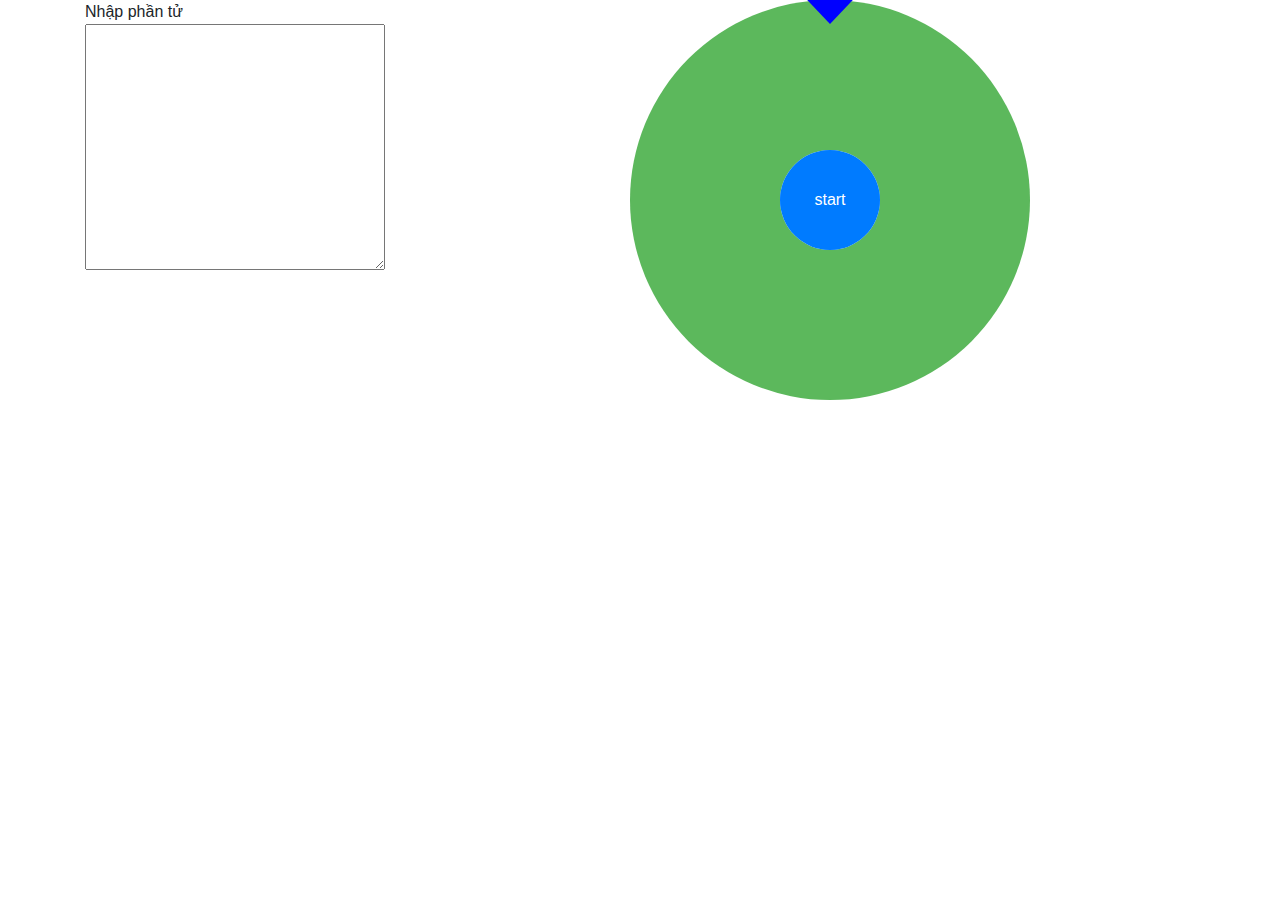
<file: exe10/index.html>
<!DOCTYPE html>
<html lang="en">

<head>
    <meta charset="UTF-8">
    <meta http-equiv="X-UA-Compatible" content="IE=edge">
    <meta name="viewport" content="width=device-width, initial-scale=1.0">
    <title>spin</title>
    <link rel="stylesheet" href="https://maxcdn.bootstrapcdn.com/bootstrap/4.0.0/css/bootstrap.min.css"
        integrity="sha384-Gn5384xqQ1aoWXA+058RXPxPg6fy4IWvTNh0E263XmFcJlSAwiGgFAW/dAiS6JXm" crossorigin="anonymous">
    <style>
        :root {
            --clipPath: polygon(50% 50%, 0 21.13%, 0 78.86%);
            --rotate: 3600deg;
        }


        .spin {
            width: 400px;
            height: 400px;
            margin: 0 auto;
            /* margin-top: 20px; */
        }

        @media screen and (max-width: 400px) {
            .spin {
                width: 250px;
                height: 250px;
            }
        }

        .circle-1 {
            clip-path: circle(50% at 50% 50%);
            background-color: #5cb85c;
            width: 100%;
            height: 100%;
        }

        .swivel {
            animation: spin 5s ease-in-out forwards;
        }

        .item {
            position: absolute;
            width: 400px;
            height: 100%;
            clip-path: var(--clipPath);
            line-height: 400px;
        }

        @media screen and (max-width: 400px) {
            .item {
                width: 250px;
                line-height: 250px;
            }
        }

        .circle-2 {
            clip-path: circle(50% at 50% 50%);
            background-color: white;
            width: 100px;
            height: 100px;
            top: 50%;
            left: 50%;
            transform: translateX(-50%) translateY(-50%);
            position: absolute;
            display: flex;
            align-items: center;
            align-content: center;
        }

        .btn {
            width: 100%;
            height: 100%;
        }

        .arrow {
            position: absolute;
            width: 10%;
            height: 10%;
            left: 50%;
            transform: translateX(-50%) translateY(-40%);
            background-color: blue;
            z-index: 10;
            clip-path: polygon(0 0, 100% 0, 50% 100%);
        }

        .test{
            margin-bottom: 20px;
        }

        @keyframes spin {
            100% {
                transform: rotateZ(var(--rotate));
            }
        }
    </style>
</head>

<body>
    <div class="container">
        <div class="row">
            <div class="col-md-4">
                <div class="test">
                    <div>Nhập phần tử</div>
                    <textarea name="input" id="value" cols="30" rows="10"></textarea>
                </div>
            </div>
            <div class="col-md-8">
                <div class="spin">
                    <div class="arrow"></div>
                    <div class="circle-1"></div>
                    <div class="circle-2">
                        <button type="button" class="btn btn-primary">start</button>
                    </div>
                </div>
            </div>
        </div>
    </div>



    <script>
        const input = document.querySelector('#value');
        const circle = document.querySelector('.circle-1');
        const buttonStart = document.querySelector('.btn');
        const rootStyle = document.documentElement.style;
        const color = ['#5cb85c', invertColor("#5cb85c"), '#ff0000', invertColor('#ff0000')];
        //tính tan
        function getTanFromDegrees(degrees) {
            return Math.tan(degrees * Math.PI / 180);
        }
        function invertColor(hexTripletColor) {
            var color = hexTripletColor;
            color = color.substring(1); // remove #
            color = parseInt(color, 16); // convert to integer
            color = 0xFFFFFF ^ color; // invert three bytes
            color = color.toString(16); // convert to hex
            color = ("000000" + color).slice(-6); // pad with leading zeros
            color = "#" + color; // prepend #
            return color;
        }
        buttonStart.addEventListener('click', (e) => {
            const randomNumber = Math.random() * 360;
            if (circle.classList.contains('swivel')) {
                rootStyle.setProperty('--rotate', `${3600 + randomNumber}deg`);
                circle.classList.remove('swivel');
            } else {
                rootStyle.setProperty('--rotate', `${3600 + randomNumber}deg`);
                circle.classList.add('swivel');
            }
        })
        //set event cho ô input
        input.addEventListener('input', inputValue);
        // input.addEventListener('blur' ,inputBlurAndPress)
        function inputValue(e) {
            //lấy giá trị hiện tại của ô input
            let value = e.key == 'Enter' ? input.value + '\n' : input.value;
            //xóa tất cả element
            console.table(value)
            circle.innerHTML = '';
            //cắt ra từng dòng
            value = value.split('\n');
            //chỉnh style cho clippath
            const degrees = 360 / (value.length * 2);
            const tanValue = getTanFromDegrees(degrees);
            const clipPathValue = value.length == 1 ? 'circle(50% at 50% 50%)' : `polygon(50% 50%, 0 ${50 - 50 * tanValue}%, 0 ${50 + 50 * tanValue}%)`;
            rootStyle.setProperty('--clipPath', clipPathValue);
            //tạo element
            for (let i = 0; i < value.length; i++) {
                circle.innerHTML += `<div class="item" style="background-color: ${color[i % 4]}; transform: rotateZ(${degrees * 2 * i}deg);">${value[i]}</div>`;
            }
        }
    </script>
</body>

</html>
</file>
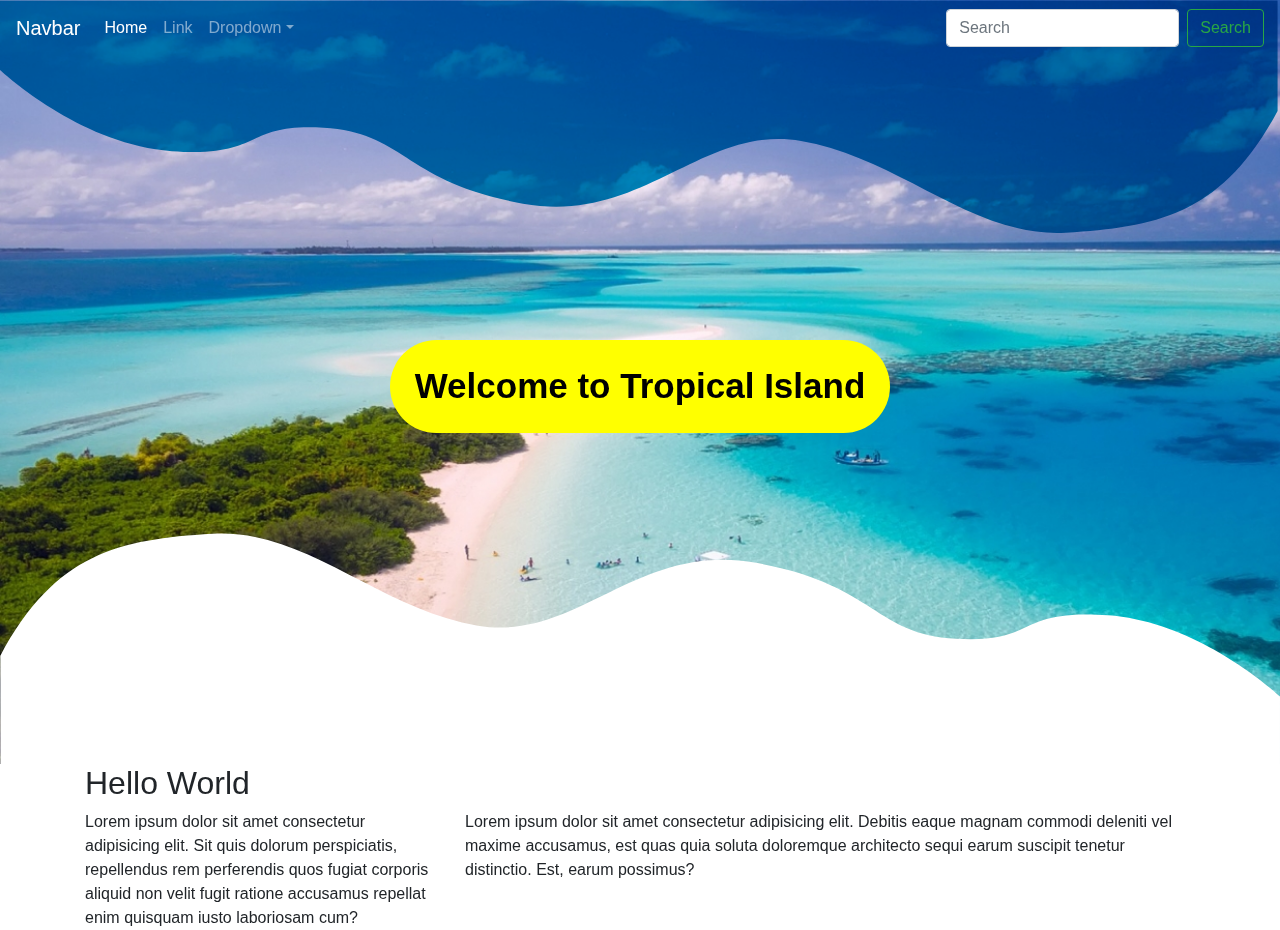
<file: EXE4/exe4/index.html>
<!DOCTYPE html>
<html lang="en">

<head>
    <meta charset="UTF-8">
    <meta http-equiv="X-UA-Compatible" content="IE=edge">
    <meta name="viewport" content="width=device-width, initial-scale=1.0">
    <title>test</title>
    <link rel="stylesheet" href="https://maxcdn.bootstrapcdn.com/bootstrap/4.0.0/css/bootstrap.min.css"
        integrity="sha384-Gn5384xqQ1aoWXA+058RXPxPg6fy4IWvTNh0E263XmFcJlSAwiGgFAW/dAiS6JXm" crossorigin="anonymous">
    <link rel="stylesheet" href="./public/css/style.css">
</head>

<body>
    <header class="top-header">
        <svg class="wave" viewBox="0 0 1367 249.3">
            <path class="cls-1" d="M-1.5,73.5s85,81,185,88,74-30,162-25,85,58,213,81,191-85,297-67,184,104,283,98,167-20,226-130V.5H-1.5Z"/>
        </svg>
        <nav class="navbar navbar-expand-sm navbar-dark">
            <a class="navbar-brand" href="#">Navbar</a>
            <button class="navbar-toggler d-lg-none" type="button" data-toggle="collapse" data-target="#collapsibleNavId" aria-controls="collapsibleNavId"
                aria-expanded="false" aria-label="Toggle navigation">
                <span class="navbar-toggler-icon"></span>
            </button>
            <div class="collapse navbar-collapse" id="collapsibleNavId">
                <ul class="navbar-nav mr-auto mt-2 mt-lg-0">
                    <li class="nav-item active">
                        <a class="nav-link" href="#">Home <span class="sr-only">(current)</span></a>
                    </li>
                    <li class="nav-item">
                        <a class="nav-link" href="#">Link</a>
                    </li>
                    <li class="nav-item dropdown">
                        <a class="nav-link dropdown-toggle" href="#" id="dropdownId" data-toggle="dropdown" aria-haspopup="true" aria-expanded="false">Dropdown</a>
                        <div class="dropdown-menu" aria-labelledby="dropdownId">
                            <a class="dropdown-item" href="#">Action 1</a>
                            <a class="dropdown-item" href="#">Action 2</a>
                        </div>
                    </li>
                </ul>
                <form class="form-inline my-2 my-lg-0">
                    <input class="form-control mr-sm-2" type="text" placeholder="Search">
                    <button class="btn btn-outline-success my-2 my-sm-0" type="submit">Search</button>
                </form>
            </div>
        </nav>
        <div class="btn-welcome">
            <div class="button">
                <span>Welcome to Tropical Island</span>
            </div>
        </div>
        <svg class="wave bottom" viewBox="0 0 1367 249.3" transform="scale(-1,-1)" translate="0,-100">
            <path class="cls-1" d="M-1.5,73.5s85,81,185,88,74-30,162-25,85,58,213,81,191-85,297-67,184,104,283,98,167-20,226-130V.5H-1.5Z" />
        </svg>
        <div class="footer" style="background-color: white;">
            <div class="container">
                <h2>Hello World</h2>
                <div class="row">
                    <div class="col-md-4">
                        <span>Lorem ipsum dolor sit amet consectetur adipisicing elit. Sit quis dolorum perspiciatis, repellendus rem perferendis quos fugiat corporis aliquid non velit fugit ratione accusamus repellat enim quisquam iusto laboriosam cum?</span>
                    </div>
                    <div class="col-md-8">
                        <span>Lorem ipsum dolor sit amet consectetur adipisicing elit. Debitis eaque magnam commodi deleniti vel maxime accusamus, est quas quia soluta doloremque architecto sequi earum suscipit tenetur distinctio. Est, earum possimus?</span>
                    </div>
                </div>
            </div>
        </div>
    </header>

    <script src="https://code.jquery.com/jquery-3.2.1.slim.min.js"
        integrity="sha384-KJ3o2DKtIkvYIK3UENzmM7KCkRr/rE9/Qpg6aAZGJwFDMVNA/GpGFF93hXpG5KkN"
        crossorigin="anonymous"></script>
    <script src="https://cdnjs.cloudflare.com/ajax/libs/popper.js/1.12.9/umd/popper.min.js"
        integrity="sha384-ApNbgh9B+Y1QKtv3Rn7W3mgPxhU9K/ScQsAP7hUibX39j7fakFPskvXusvfa0b4Q"
        crossorigin="anonymous"></script>
    <script src="https://maxcdn.bootstrapcdn.com/bootstrap/4.0.0/js/bootstrap.min.js"
        integrity="sha384-JZR6Spejh4U02d8jOt6vLEHfe/JQGiRRSQQxSfFWpi1MquVdAyjUar5+76PVCmYl"
        crossorigin="anonymous"></script>
</body>

</html>
</file>
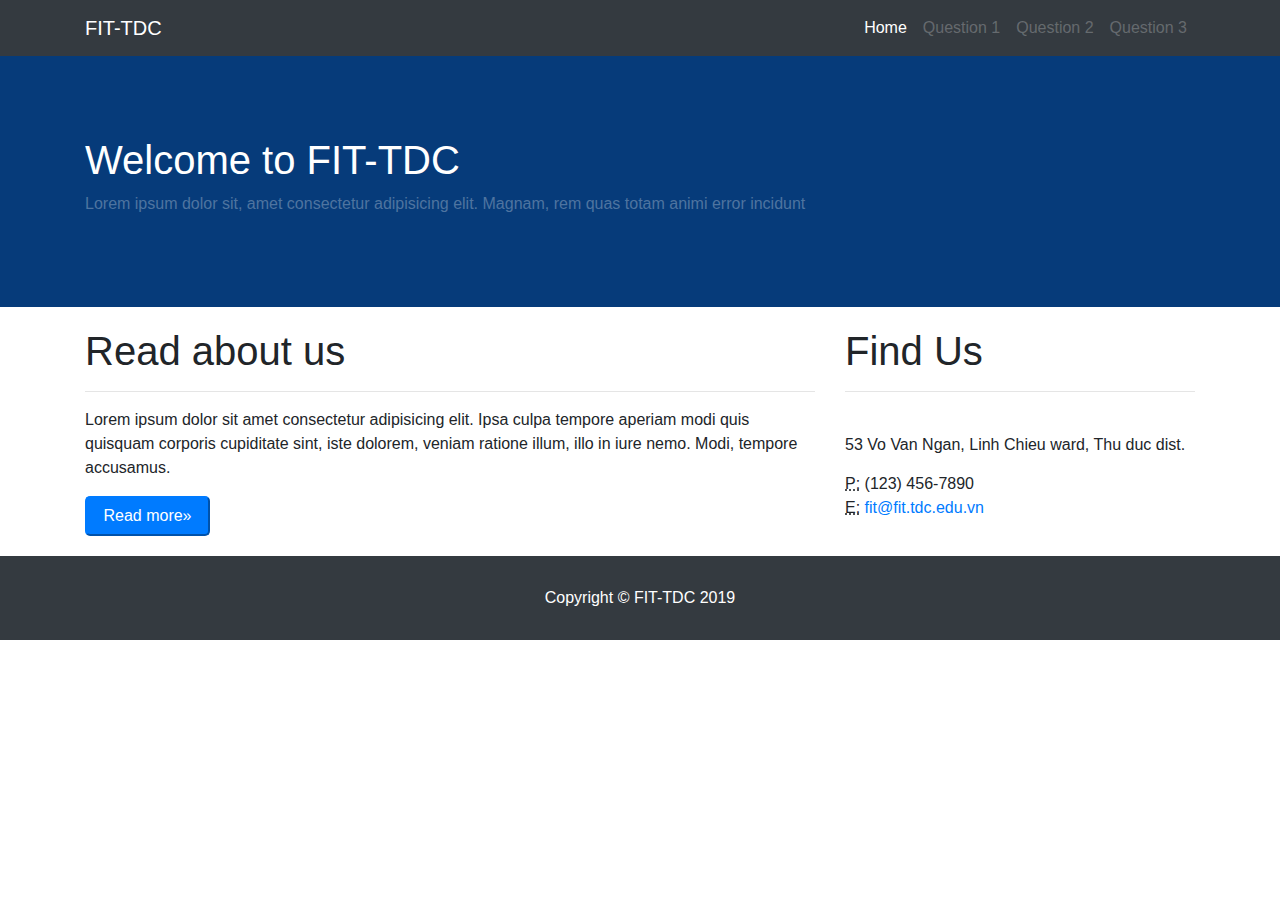
<file: EXE1/question1.html>
<!DOCTYPE html>
<html lang="en">

<head>
    <meta charset="UTF-8">
    <meta http-equiv="X-UA-Compatible" content="IE=edge">
    <meta name="viewport" content="width=device-width, initial-scale=1.0">
    <title>Question 1</title>
    <link rel="stylesheet" href="https://maxcdn.bootstrapcdn.com/bootstrap/4.0.0/css/bootstrap.min.css"
        integrity="sha384-Gn5384xqQ1aoWXA+058RXPxPg6fy4IWvTNh0E263XmFcJlSAwiGgFAW/dAiS6JXm" crossorigin="anonymous">
    <script src="https://code.jquery.com/jquery-3.2.1.slim.min.js"
        integrity="sha384-KJ3o2DKtIkvYIK3UENzmM7KCkRr/rE9/Qpg6aAZGJwFDMVNA/GpGFF93hXpG5KkN"
        crossorigin="anonymous"></script>
    <script src="https://cdnjs.cloudflare.com/ajax/libs/popper.js/1.12.9/umd/popper.min.js"
        integrity="sha384-ApNbgh9B+Y1QKtv3Rn7W3mgPxhU9K/ScQsAP7hUibX39j7fakFPskvXusvfa0b4Q"
        crossorigin="anonymous"></script>
    <script src="https://maxcdn.bootstrapcdn.com/bootstrap/4.0.0/js/bootstrap.min.js"
        integrity="sha384-JZR6Spejh4U02d8jOt6vLEHfe/JQGiRRSQQxSfFWpi1MquVdAyjUar5+76PVCmYl"
        crossorigin="anonymous"></script>
    <style>
        .content1 {
            background-color: #063b7a;
        }

        .chu {
            color: white;
            padding-top: 80px;
            padding-bottom: 75px;
        }

        .chu p {
            color: #4e74a0;
            font-weight: 500;
        }

        .about {
            margin-top: 20px;
            margin-bottom: 20px;
        }
        .btn-read-more{
            text-align: center;
            height: 40px;
            width: 125px;
            border-radius: 5px;
        }
        .address{
            padding-top: 25px;
            padding-bottom: 15px;
        }
        .phone-number span,
        .mail span{
            text-decoration-line: underline;
            text-decoration-style: dotted;
        }
        .footer{
            background-color: #343a40;
        }
        .footer .copyright span{
            color: white;
        }
        .footer .copyright{
            text-align: center;
            padding: 30px 0;
        }
    </style>
</head>

<body>
    <nav class="navbar navbar-expand-lg navbar-dark bg-dark">
        <div class="container">
            <a class="navbar-brand" href="#">FIT-TDC</a>
            <button class="navbar-toggler" type="button" data-toggle="collapse" data-target="#navbarSupportedContent"
                aria-controls="navbarSupportedContent" aria-expanded="false" aria-label="Toggle navigation">
                <span class="navbar-toggler-icon"></span>
            </button>

            <div class="float-right" id="navbarSupportedContent">
                <ul class="navbar-nav mr-auto">
                    <li class="nav-item active">
                        <a class="nav-link" href="#">Home <span class="sr-only">(current)</span></a>
                    </li>
                    <li class="nav-item">
                        <a class="nav-link disabled" href="#">Question 1</a>
                    </li>
                    <li class="nav-item">
                        <a class="nav-link disabled" href="#">Question 2</a>
                    </li>
                    <li class="nav-item">
                        <a class="nav-link disabled" href="#">Question 3</a>
                    </li>
                </ul>
            </div>
        </div>
    </nav>
    <div class="content1">
        <div class="container">
            <div class="chu">
                <h1>Welcome to FIT-TDC</h1>
                <p>Lorem ipsum dolor sit, amet consectetur adipisicing elit. Magnam, rem quas totam animi error incidunt
                </p>
            </div>
        </div>
    </div>
    <div class="content2">
        <div class="about">
            <div class="container">
                <div class="row">
                    <div class="col-md-8">
                        <div class="read-about-us">
                            <h1>Read about us</h1>
                            <hr>
                            <p>Lorem ipsum dolor sit amet consectetur adipisicing elit. Ipsa culpa tempore aperiam modi quis quisquam corporis cupiditate sint, iste dolorem, veniam ratione illum, illo in iure nemo. Modi, tempore accusamus.</p>
                            <button class="btn-primary btn-read-more">Read more&raquo;</button>
                        </div>
                    </div>
                    <div class="col-md-4">
                        <div class="find-us">
                            <h1>Find Us</h1>
                            <hr>
                            <div class="address">53 Vo Van Ngan, Linh Chieu ward, Thu duc dist.</div>
                            <div class="phone-number"><span>P:</span> (123) 456-7890</div>
                            <div class="mail"><span>E:</span><a href="#"> fit@fit.tdc.edu.vn</a></div>
                        </div>
                    </div>
                </div>
            </div>
        </div>
    </div>
    <div class="footer">
        <div class="container">
            <div class="copyright">
                <span>Copyright &copy; FIT-TDC 2019</span>
            </div>
        </div>
    </div>
</body>

</html>
</file>
<file: EXE4/exe4/public/css/style.css>
header.top-header{
    background-image: url("../img/banner.jpg");
    background-size: cover;
    position: relative;
}
.navbar{
    position: absolute;
    top: 0;
    left: 0;
    width: 100%;
}
.wave{
    fill: #008ec0;
    mix-blend-mode: multiply;
}
.wave.bottom{
    fill: #fff;
    mix-blend-mode: normal;
    margin-left: -2px;
    margin-bottom: -10px;
}
.btn-welcome{
    padding: 100px 0;
}
.button{
    color: black;
    font-size: 35px;
    font-weight: 700;
    text-align: center;
    background-color: yellow;
    width: 500px;
    margin: 0 auto;
    padding: 20px 0;
    border-radius: 100px;
}
</file>
